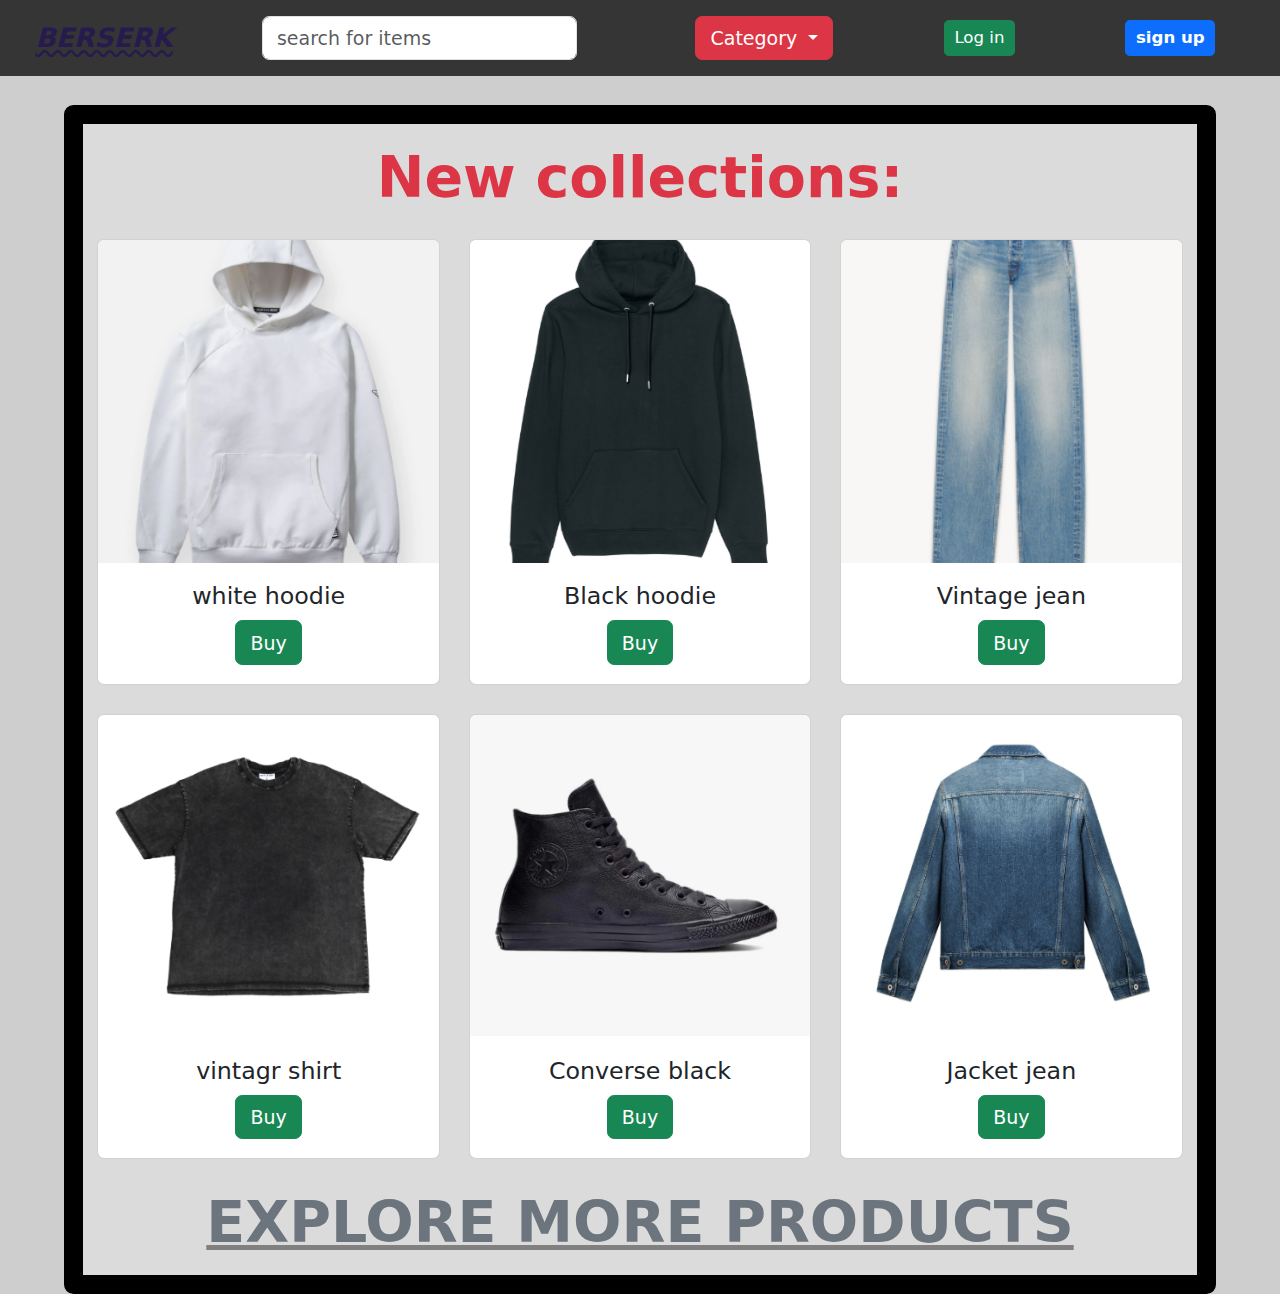
<file: index.html>
<!DOCTYPE html>
<html lang="en">
<head>
    <meta charset="UTF-8">
    <meta name="viewport" content="width=device-width, initial-scale=1.0">
    <title>Document</title>
    <link rel="stylesheet" href="css/page-1.css">
    <link rel="stylesheet" href="css/bootstrap.min.css">
</head>
<body>
    <script src="js/bootstrap.bundle.min.js"></script>
   
    <header class="myheader"> 
       <div class="logo-div"> <p class="logo-style">BERSERK</p></div>
       <div class=" search-bar "> <input type="search" class="form-control" id="exampleFormControlInput1" placeholder="search for items"></div>
       <div class="header-right-section">  
        <div class="dropdown">
            <button class="btn btn-danger dropdown-toggle" type="button" id="dropdownMenuButton" data-bs-toggle="dropdown" aria-expanded="false">
              Category
            </button>
            <ul class="dropdown-menu" aria-labelledby="dropdownMenuButton">
              <li><a class="dropdown-item" href="#">Men</a></li>
              <li><a class="dropdown-item" href="#">Women</a></li>
              <li><a class="dropdown-item" href="#">Kids</a></li>

            </ul>
          </div>
        
        <a href="login.html"><button class="btn btn-success btn-sm">Log in</button></a> <a href="signup.html"><button class="btn btn-primary fw-bold btn-sm">sign up</button></a>
    
    </div>
    </header>
    
    <main>
      <div class="main-div">
      <h1 class="display-5 fw-bold text-center text-danger mt-3">New collections:</h1>
        
   
      <div class="container my-4">
        <div class="row row-cols-2 row-cols-sm-2 row-cols-md-2 row-cols-lg-3 g-4">
          <!-- Card 1 -->
          <div class="col">
            <div class="card">
              <img src="images/white hoddie.png" class="card-img-top" alt="Card 1" style="height: 17rem; object-fit: cover;">
              <div class="card-body text-center">
                <h5 class="card-title">white hoodie</h5>
                <button class="btn btn-success">Buy</button>
              </div>
            </div>
          </div>
    
          <!-- Card 2 -->
          <div class="col">
            <div class="card">
              <img src="images/bkack hoodie.png" class="card-img-top" alt="Card 2" style="height: 17rem; object-fit: cover;">
              <div class="card-body text-center">
                <h5 class="card-title">Black hoodie</h5>
                <button class="btn btn-success">Buy</button>
              </div>
            </div>
          </div>
    
          <!-- Card 3 -->
          <div class="col">
            <div class="card">
              <img src="images/vintagejean.png" class="card-img-top" alt="Card 3" style="height: 17rem; object-fit: cover;">
              <div class="card-body text-center">
                <h5 class="card-title">Vintage jean</h5>
                <button class="btn btn-success">Buy</button>
              </div>
            </div>
          </div>
    
          <!-- Card 4 -->
          <div class="col">
            <div class="card">
              <img src="images/vintage shirt.png" class="card-img-top" alt="Card 4" style="height: 17rem; object-fit: cover;">
              <div class="card-body text-center">
                <h5 class="card-title">vintagr shirt</h5>
                <button class="btn btn-success">Buy</button>
              </div>
            </div>
          </div>
    
          <!-- Card 5 -->
          <div class="col">
            <div class="card">
              <img src="images/converse-black.png" class="card-img-top" alt="Card 5" style="height: 17rem; object-fit: cover;">
              <div class="card-body text-center">
                <h5 class="card-title">Converse black</h5>
                <button class="btn btn-success">Buy</button>
              </div>
            </div>
          </div>
    
          <!-- Card 6 -->
          <div class="col">
            <div class="card">
              <img src="images/jacket jean.png" class="card-img-top" alt="Card 6" style="height: 17rem; object-fit: cover;">
              <div class="card-body text-center">
                <h5 class="card-title">Jacket jean</h5>
                <button class="btn btn-success">Buy</button>

              </div>
            </div>
          </div>
        </div>
      </div>

      <a href="home-page.html" style="text-decoration: underline gray;"><p class="display-5 text-center fw-bold text-secondary">EXPLORE MORE PRODUCTS</p></a>      



          


     
          
        
           
        
        

        
          



































































































        
    
    

    </div>
    </main>




    
</body>
</html>
</file>
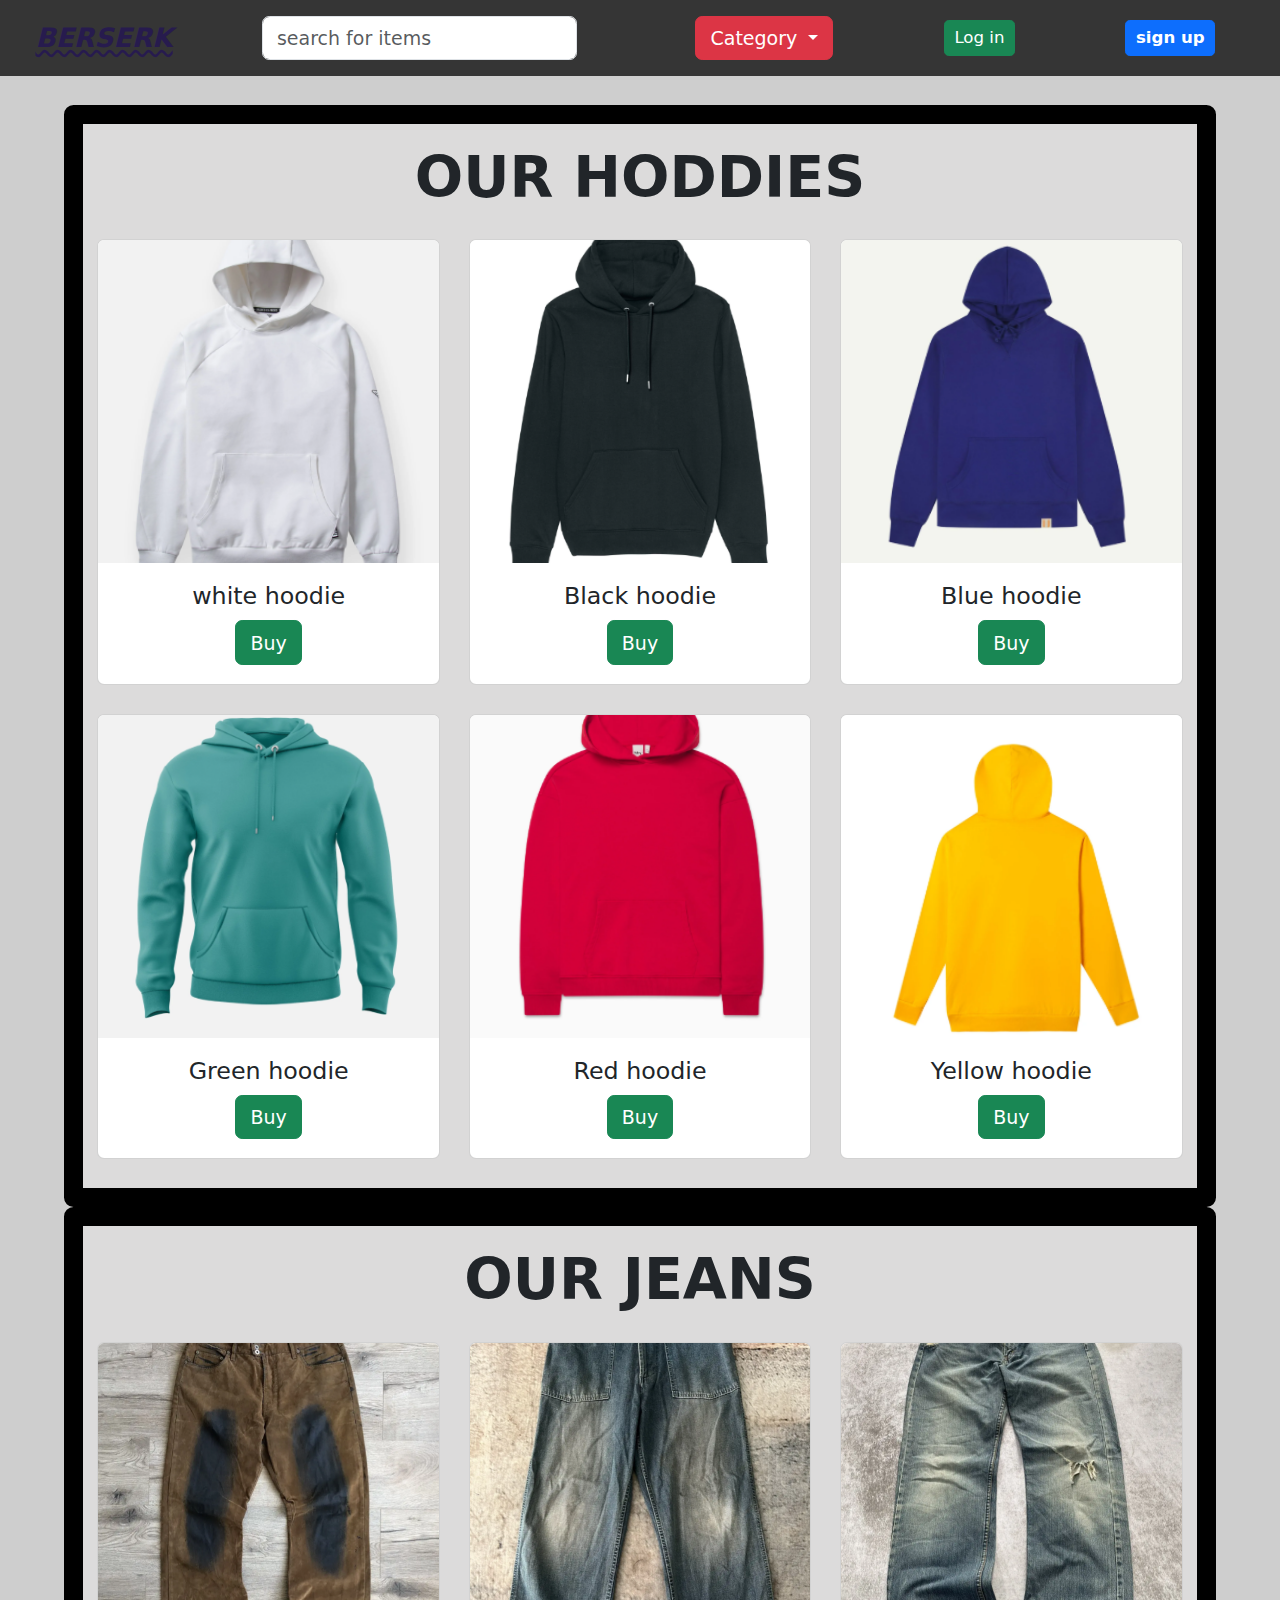
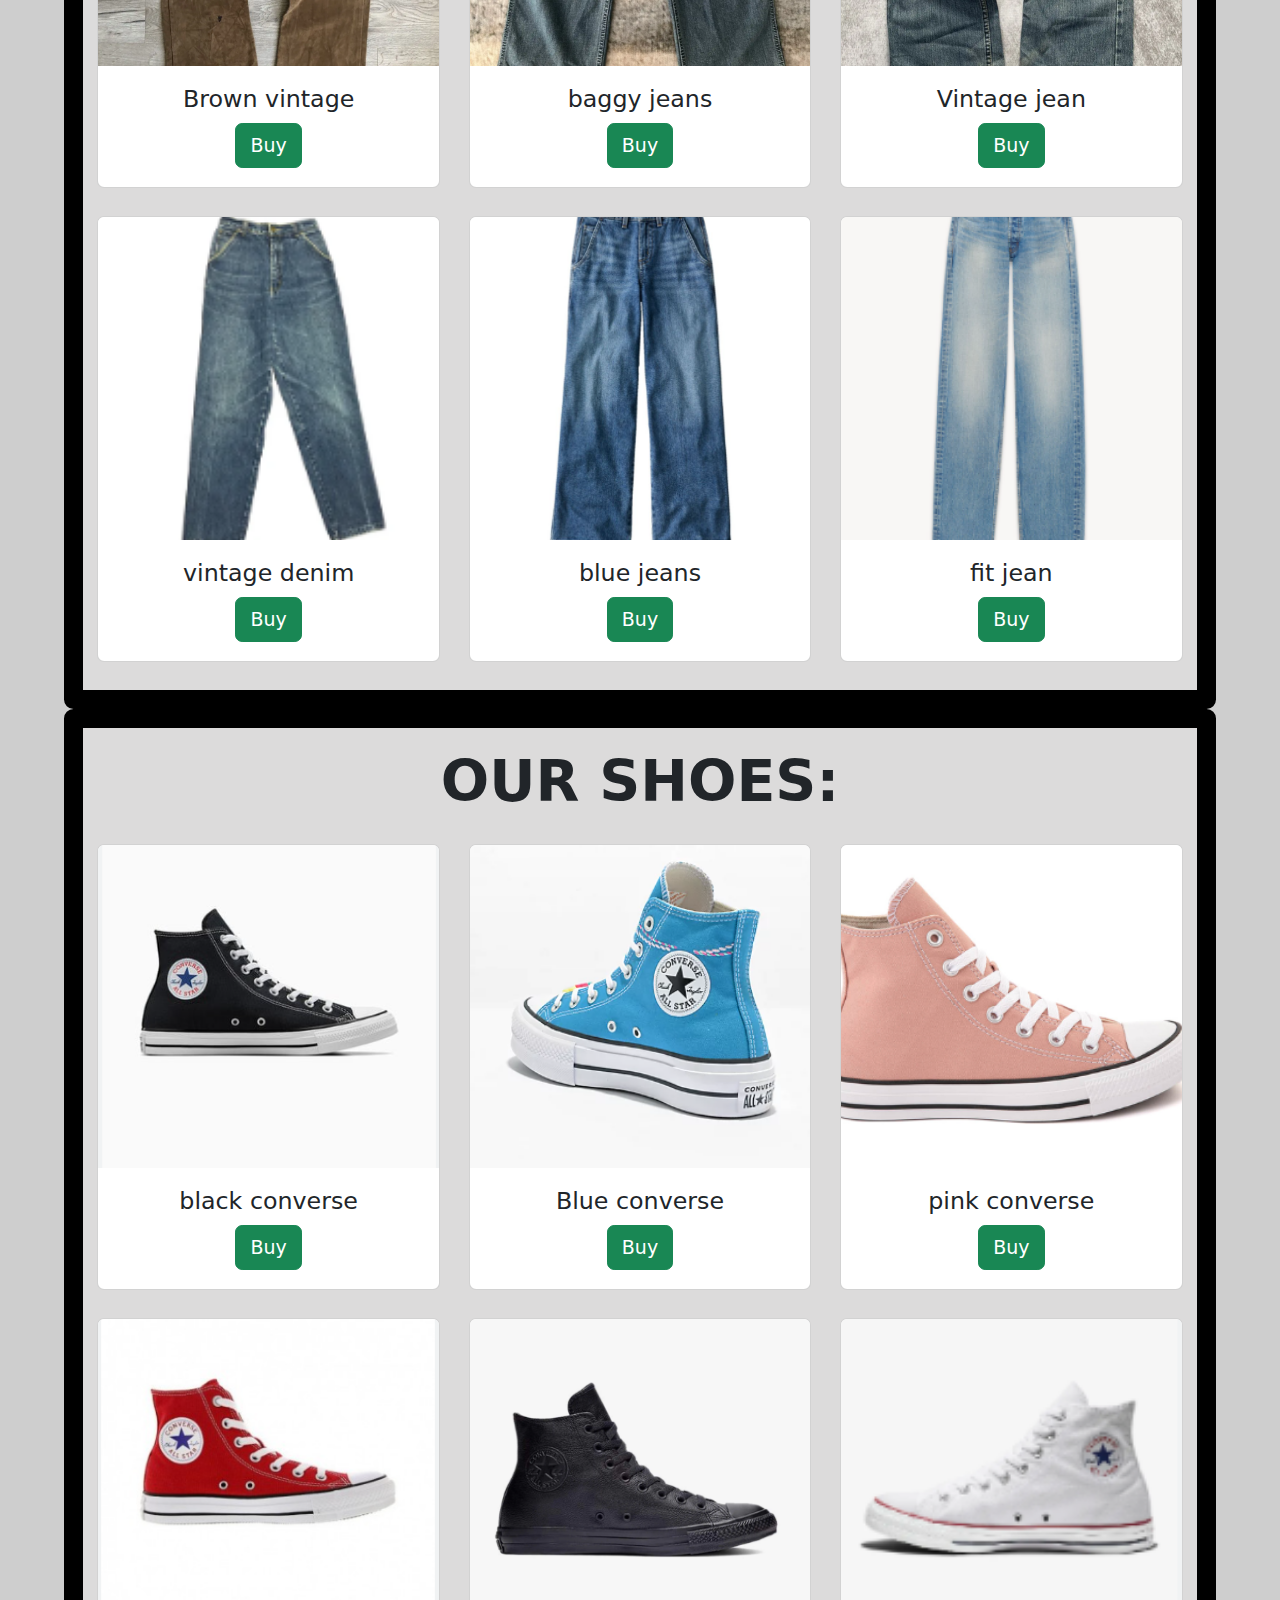
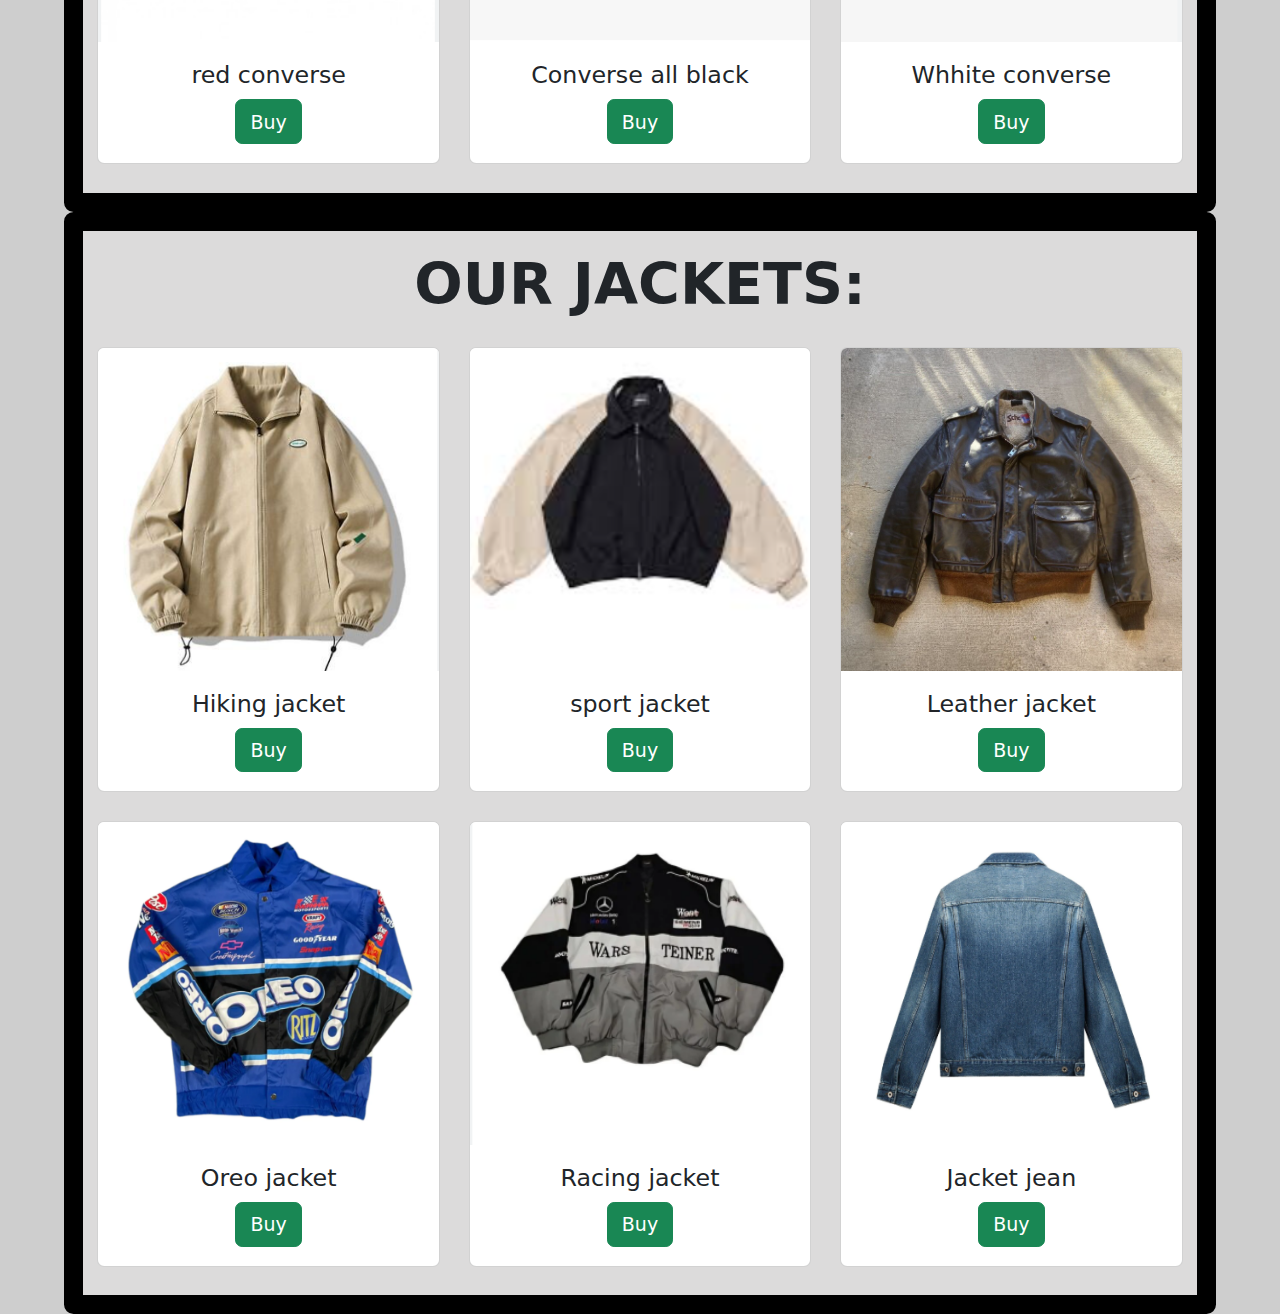
<file: home-page.html>
<!DOCTYPE html>
<html lang="en">
<head>
    <meta charset="UTF-8">
    <meta name="viewport" content="width=device-width, initial-scale=1.0">
    <title>Document</title>
    <link rel="stylesheet" href="css/bootstrap.min.css">
    <link rel="stylesheet" href="css/page-1.css">
</head>
<body>
    <script src="js/bootstrap.bundle.min.js"></script>
    

    <header class="myheader"> 
        <div class="logo-div"> <p class="logo-style">BERSERK</p></div>
        <div class=" search-bar "> <input type="search" class="form-control" id="exampleFormControlInput1" placeholder="search for items"></div>
        <div class="header-right-section">  
         <div class="dropdown">
             <button class="btn btn-danger dropdown-toggle" type="button" id="dropdownMenuButton" data-bs-toggle="dropdown" aria-expanded="false">
               Category
             </button>
             <ul class="dropdown-menu" aria-labelledby="dropdownMenuButton">
               <li><a class="dropdown-item" href="#">Men</a></li>
               <li><a class="dropdown-item" href="#">Women</a></li>
               <li><a class="dropdown-item" href="#">Kids</a></li>
 
             </ul>
           </div>
         
         <a href="login.html"><button class="btn btn-success btn-sm">Log in</button></a> <a href="signup.html"><button class="btn btn-primary fw-bold btn-sm">sign up</button></a>
     
     </div>
     </header>
     



    <div class="main-div">
        <h1 class="display-5 fw-bold text-center text-dark mt-3">OUR HODDIES</h1>
          
     
        <div class="container my-4">
          <div class="row row-cols-2 row-cols-sm-2 row-cols-md-2 row-cols-lg-3 g-4">
            <!-- Card 1 -->
            <div class="col">
              <div class="card">
                <img src="images/white hoddie.png" class="card-img-top" alt="Card 1" style="height: 17rem; object-fit: cover;">
                <div class="card-body text-center">
                  <h5 class="card-title">white hoodie</h5>
                  <button class="btn btn-success">Buy</button>
                </div>
              </div>
            </div>
      
            <!-- Card 2 -->
            <div class="col">
              <div class="card">
                <img src="images/bkack hoodie.png" class="card-img-top" alt="Card 2" style="height: 17rem; object-fit: cover;">
                <div class="card-body text-center">
                  <h5 class="card-title">Black hoodie</h5>
                  <button class="btn btn-success">Buy</button>
                </div>
              </div>
            </div>
      
            <!-- Card 3 -->
            <div class="col">
              <div class="card">
                <img src="homepageimgs/blue hoodie.png" class="card-img-top" alt="Card 3" style="height: 17rem; object-fit: cover;">
                <div class="card-body text-center">
                  <h5 class="card-title">Blue hoodie</h5>
                  <button class="btn btn-success">Buy</button>
                </div>
              </div>
            </div>
      
            <!-- Card 4 -->
            <div class="col">
              <div class="card">
                <img src="homepageimgs/green hoodie.png" class="card-img-top" alt="Card 4" style="height: 17rem; object-fit: cover;">
                <div class="card-body text-center">
                  <h5 class="card-title">Green hoodie</h5>
                  <button class="btn btn-success">Buy</button>
                </div>
              </div>
            </div>
      
            <!-- Card 5 -->
            <div class="col">
              <div class="card">
                <img src="homepageimgs/red hoodie.png" class="card-img-top" alt="Card 5" style="height: 17rem; object-fit: cover;">
                <div class="card-body text-center">
                  <h5 class="card-title">Red hoodie</h5>
                  <button class="btn btn-success">Buy</button>
                </div>
              </div>
            </div>
      
            <!-- Card 6 -->
            <div class="col">
              <div class="card">
                <img src="homepageimgs/yellow hoodie.png" class="card-img-top" alt="Card 6" style="height: 17rem; object-fit: cover;">
                <div class="card-body text-center">
                  <h5 class="card-title">Yellow hoodie</h5>
                  <button class="btn btn-success">Buy</button>
  
                </div>
              </div>
            </div>
          </div>
        </div>
  
       
  
  
  
            
  
  
       
            
          
             
          
          
  
          
            
  

  
  
  
  
  
  
  
  
  
  
  
  
  
  
  
  
  
  
  
  
  
  
  
  
          
      
      
  
      </div>





      <div class="main-div">
        <h1 class="display-5 fw-bold text-center text-dark mt-3">OUR JEANS</h1>
          
     
        <div class="container my-4">
          <div class="row row-cols-2 row-cols-sm-2 row-cols-md-2 row-cols-lg-3 g-4">
            <!-- Card 1 -->
            <div class="col">
              <div class="card">
                <img src="jeans images/jean 1 image.png" class="card-img-top" alt="Card 1" style="height: 17rem; object-fit: cover;">
                <div class="card-body text-center">
                  <h5 class="card-title">Brown vintage</h5>
                  <button class="btn btn-success">Buy</button>
                </div>
              </div>
            </div>
      
            <!-- Card 2 -->
            <div class="col">
              <div class="card">
                <img src="jeans images/image 2 jean.png" class="card-img-top" alt="Card 2" style="height: 17rem; object-fit: cover;">
                <div class="card-body text-center">
                  <h5 class="card-title">baggy jeans</h5>
                  <button class="btn btn-success">Buy</button>
                </div>
              </div>
            </div>
      
            <!-- Card 3 -->
            <div class="col">
              <div class="card">
                <img src="jeans images/jean 3 image.png" class="card-img-top" alt="Card 3" style="height: 17rem; object-fit: cover;">
                <div class="card-body text-center">
                  <h5 class="card-title">Vintage jean</h5>
                  <button class="btn btn-success">Buy</button>
                </div>
              </div>
            </div>
      
            <!-- Card 4 -->
            <div class="col">
              <div class="card">
                <img src="jeans images/jean5.png" class="card-img-top" alt="Card 4" style="height: 17rem; object-fit: cover;">
                <div class="card-body text-center">
                  <h5 class="card-title">vintage denim</h5>
                  <button class="btn btn-success">Buy</button>
                </div>
              </div>
            </div>
      
            <!-- Card 5 -->
            <div class="col">
              <div class="card">
                <img src="jeans images/jean6.png" class="card-img-top" alt="Card 5" style="height: 17rem; object-fit: cover;">
                <div class="card-body text-center">
                  <h5 class="card-title">blue jeans</h5>
                  <button class="btn btn-success">Buy</button>
                </div>
              </div>
            </div>
      
            <!-- Card 6 -->
            <div class="col">
              <div class="card">
                <img src="images/vintagejean.png" class="card-img-top" alt="Card 6" style="height: 17rem; object-fit: cover;">
                <div class="card-body text-center">
                  <h5 class="card-title">fit jean</h5>
                  <button class="btn btn-success">Buy</button>
  
                </div>
              </div>
            </div>
          </div>
        </div>
  
       

  
  
  
  
  
  
  
  
  
  
  
  
  
  
  
  
  
  
  
  
  
  
  
  
  
  
  
  
  
          
      
      
  
      </div>




      <div class="main-div">
        <h1 class="display-5 fw-bold text-center text-dark mt-3">OUR SHOES:</h1>
          
     
        <div class="container my-4">
          <div class="row row-cols-2 row-cols-sm-2 row-cols-md-2 row-cols-lg-3 g-4">
            <!-- Card 1 -->
            <div class="col">
              <div class="card">
                <img src="converse/blackconv.png" class="card-img-top" alt="Card 1" style="height: 17rem; object-fit: cover;">
                <div class="card-body text-center">
                  <h5 class="card-title">black converse</h5>
                  <button class="btn btn-success">Buy</button>
                </div>
              </div>
            </div>
      
            <!-- Card 2 -->
            <div class="col">
              <div class="card">
                <img src="converse/blue conv.png" class="card-img-top" alt="Card 2" style="height: 17rem; object-fit: cover;">
                <div class="card-body text-center">
                  <h5 class="card-title">Blue converse</h5>
                  <button class="btn btn-success">Buy</button>
                </div>
              </div>
            </div>
      
            <!-- Card 3 -->
            <div class="col">
              <div class="card">
                <img src="converse/pinkconv.png" class="card-img-top" alt="Card 3" style="height: 17rem; object-fit: cover;">
                <div class="card-body text-center">
                  <h5 class="card-title">pink converse</h5>
                  <button class="btn btn-success">Buy</button>
                </div>
              </div>
            </div>
      
            <!-- Card 4 -->
            <div class="col">
              <div class="card">
                <img src="converse/redconv.png" class="card-img-top" alt="Card 4" style="height: 17rem; object-fit: cover;">
                <div class="card-body text-center">
                  <h5 class="card-title">red converse</h5>
                  <button class="btn btn-success">Buy</button>
                </div>
              </div>
            </div>
      
            <!-- Card 5 -->
            <div class="col">
              <div class="card">
                <img src="images/converse-black.png" class="card-img-top" alt="Card 5" style="height: 17rem; object-fit: cover;">
                <div class="card-body text-center">
                  <h5 class="card-title">Converse all black</h5>
                  <button class="btn btn-success">Buy</button>
                </div>
              </div>
            </div>
      
            <!-- Card 6 -->
            <div class="col">
              <div class="card">
                <img src="converse/white conv.png" class="card-img-top" alt="Card 6" style="height: 17rem; object-fit: cover;">
                <div class="card-body text-center">
                  <h5 class="card-title">Whhite converse</h5>
                  <button class="btn btn-success">Buy</button>
  
                </div>
              </div>
            </div>
          </div>
        </div>
  
              
  
  
  
            
  
  
       
            
          
             
          
          
  
          
            
  
  
  
  
  
  
  
  
  
  
  
  
  
  
  
  
  
  
  
  
  
  
  
  
  
  
  
  
  
  
  
  
  
  
  
  
  
  
  
  
  
  
  
  
  
  
  
  
  
  
  
  
  
  
  
  
  
  
  
  
  
  
  
  
  
  
  
  
  
  
  
  
  
  
  
  
  
  
  
  
  
  
  
  
  
  
  
  
  
  
  
  
  
  
  
  
  
  
  
          
      
      
  
      </div>



      <div class="main-div">
        <h1 class="display-5 fw-bold text-center text-dark mt-3">OUR JACKETS:</h1>
          
     
        <div class="container my-4">
          <div class="row row-cols-2 row-cols-sm-2 row-cols-md-2 row-cols-lg-3 g-4">
            <!-- Card 1 -->
            <div class="col">
              <div class="card">
                <img src="jaketts/jacke1.png" class="card-img-top" alt="Card 1" style="height: 17rem; object-fit: cover;">
                <div class="card-body text-center">
                  <h5 class="card-title">Hiking jacket</h5>
                  <button class="btn btn-success">Buy</button>
                </div>
              </div>
            </div>
      
            <!-- Card 2 -->
            <div class="col">
              <div class="card">
                <img src="jaketts/jacke2.png" class="card-img-top" alt="Card 2" style="height: 17rem; object-fit: cover;">
                <div class="card-body text-center">
                  <h5 class="card-title">sport jacket</h5>
                  <button class="btn btn-success">Buy</button>
                </div>
              </div>
            </div>
      
            <!-- Card 3 -->
            <div class="col">
              <div class="card">
                <img src="jaketts/jacke3.png" class="card-img-top" alt="Card 3" style="height: 17rem; object-fit: cover;">
                <div class="card-body text-center">
                  <h5 class="card-title">Leather jacket</h5>
                  <button class="btn btn-success">Buy</button>
                </div>
              </div>
            </div>
      
            <!-- Card 4 -->
            <div class="col">
              <div class="card">
                <img src="jaketts/jacke4.png" class="card-img-top" alt="Card 4" style="height: 17rem; object-fit: cover;">
                <div class="card-body text-center">
                  <h5 class="card-title">Oreo jacket</h5>
                  <button class="btn btn-success">Buy</button>
                </div>
              </div>
            </div>
      
            <!-- Card 5 -->
            <div class="col">
              <div class="card">
                <img src="jaketts/jacke5.png" class="card-img-top" alt="Card 5" style="height: 17rem; object-fit: cover;">
                <div class="card-body text-center">
                  <h5 class="card-title">Racing jacket</h5>
                  <button class="btn btn-success">Buy</button>
                </div>
              </div>
            </div>
      
            <!-- Card 6 -->
            <div class="col">
              <div class="card">
                <img src="images/jacket jean.png" class="card-img-top" alt="Card 6" style="height: 17rem; object-fit: cover;">
                <div class="card-body text-center">
                  <h5 class="card-title">Jacket jean</h5>
                  <button class="btn btn-success">Buy</button>
  
                </div>
              </div>
            </div>
          </div>
        </div>
  
       
  
  
            
  
  
       
            
          
             
          
          
  
  
  
  
  
  
  
  
  
  
  
  
  
  
  
  
  
  
  
  
  
  
  
  
  
  
  
  
  
  
  
  
  
  
  
  
  
  
  
  
  
  
  
  
  
  
          
      
      
  
      </div>

  
</body>
</html>
</file>
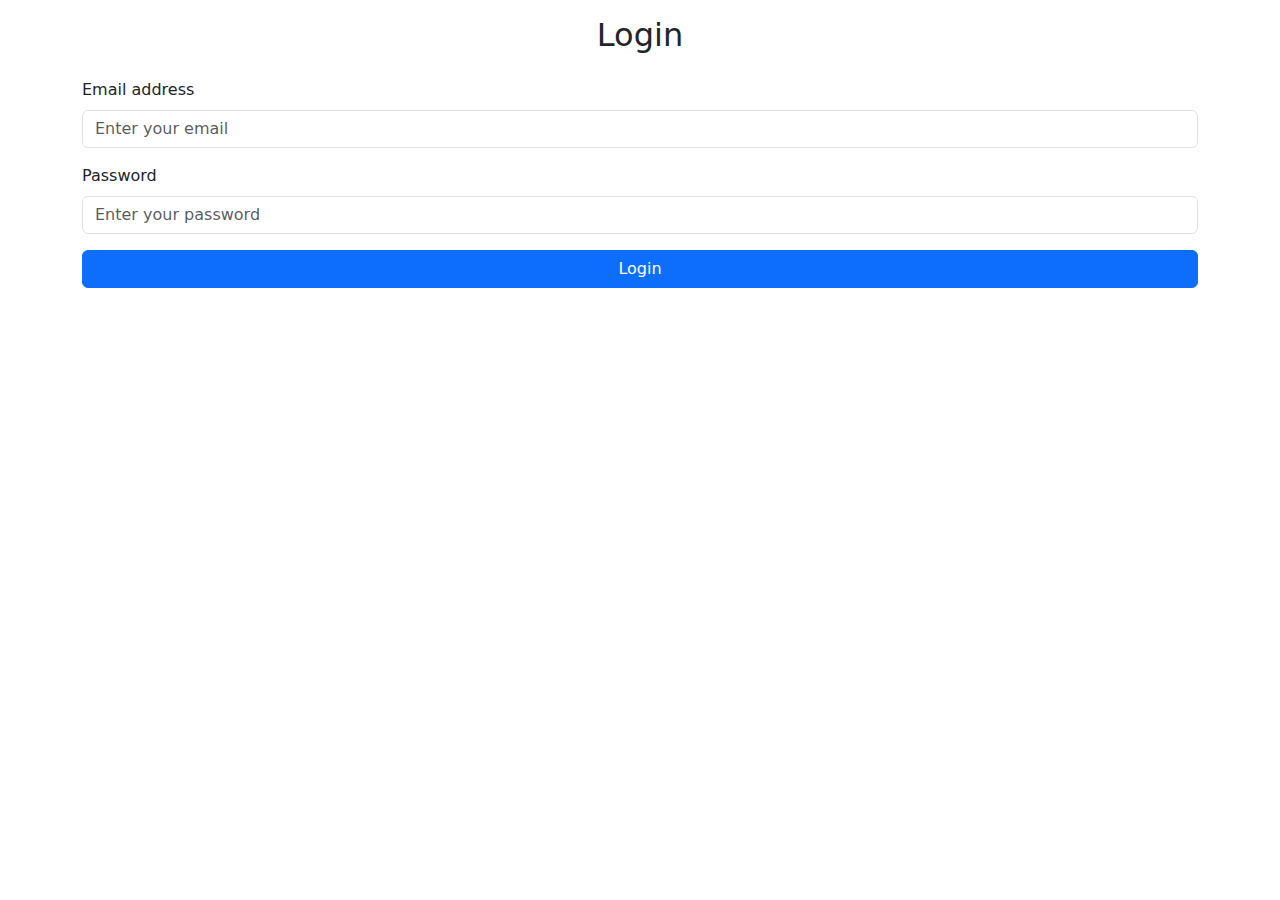
<file: login.html>
<!DOCTYPE html>
<html lang="en">
<head>
    <meta charset="UTF-8">
    <meta name="viewport" content="width=device-width, initial-scale=1.0">
    <title>Document</title>
    <link rel="stylesheet" href="css/bootstrap.min.css">
</head>
<body>
    <script src="js/bootstrap.bundle.min.js"></script>
     
    <div class="container mt-3">
        <div class="form-container">
          <h2 class="text-center mb-4">Login</h2>
          <form>
            <div class="mb-3">
              <label for="email" class="form-label">Email address</label>
              <input type="email" class="form-control" id="email" placeholder="Enter your email" required>
            </div>
            <div class="mb-3">
              <label for="password" class="form-label">Password</label>
              <input type="password" class="form-control" id="password" placeholder="Enter your password" required>
            </div>
            <div class="d-grid">
              <button type="submit" class="btn btn-primary">Login</button>
            </div>
          </form>
        </div>
      </div>

    
</body>
</html>
</file>
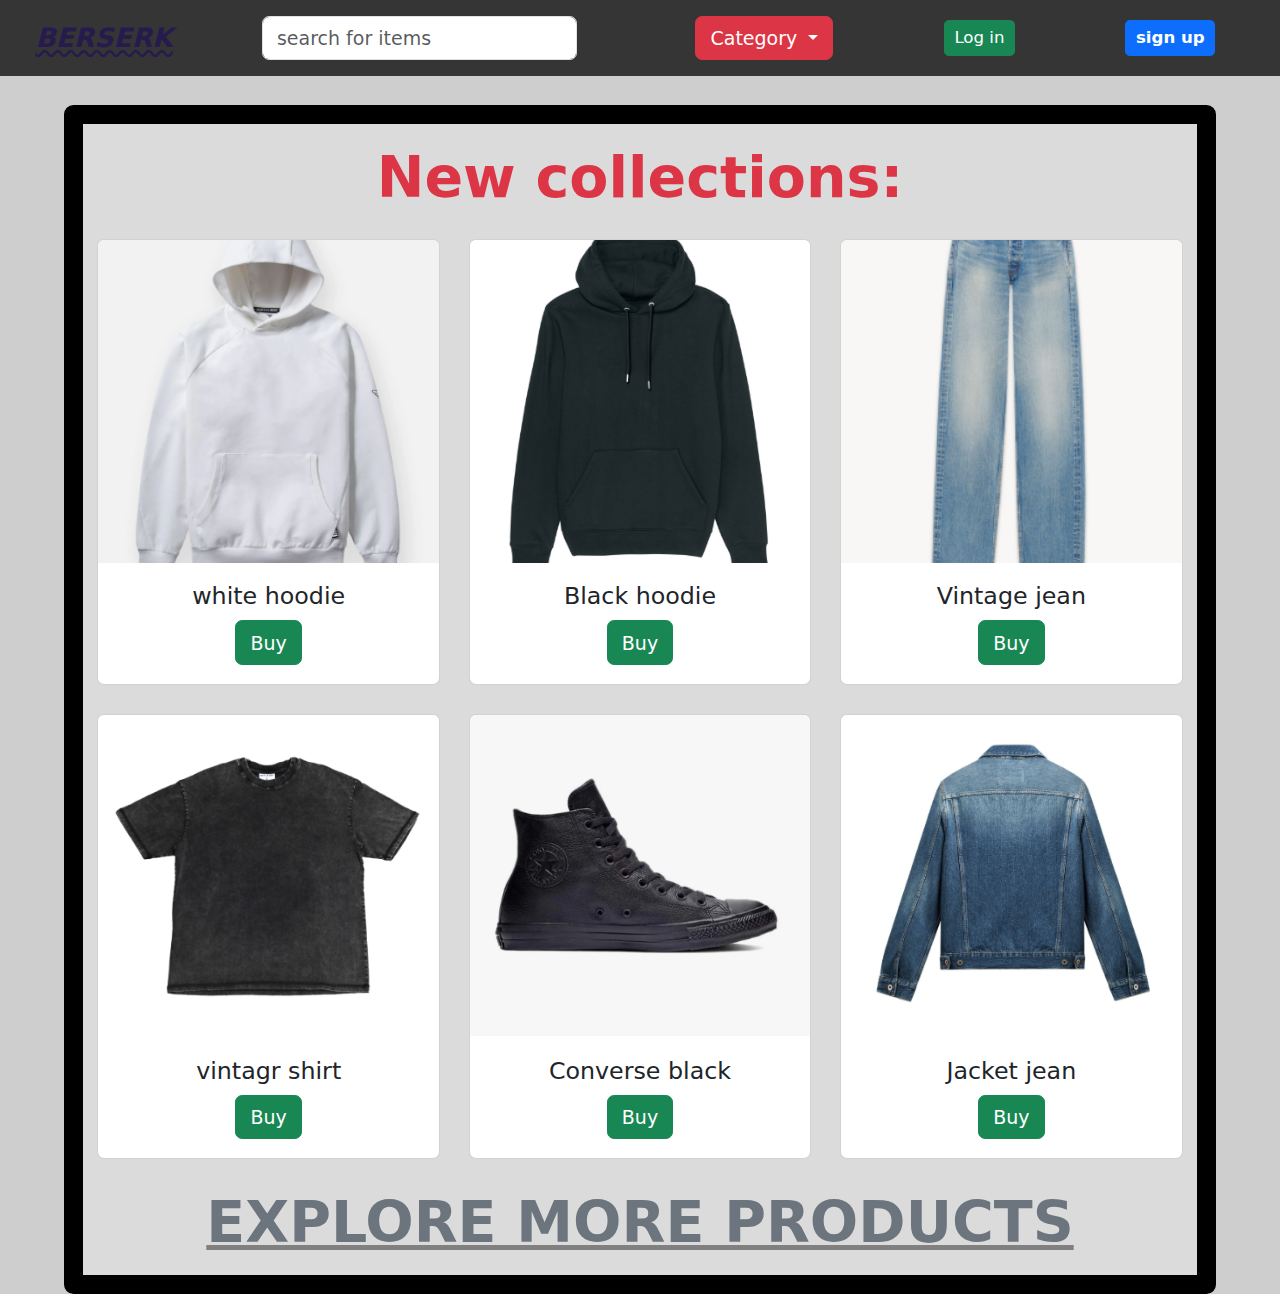
<file: page-1.html>
<!DOCTYPE html>
<html lang="en">
<head>
    <meta charset="UTF-8">
    <meta name="viewport" content="width=device-width, initial-scale=1.0">
    <title>Document</title>
    <link rel="stylesheet" href="css/page-1.css">
    <link rel="stylesheet" href="css/bootstrap.min.css">
</head>
<body>
    <script src="js/bootstrap.bundle.min.js"></script>
   
    <header class="myheader"> 
       <div class="logo-div"> <p class="logo-style">BERSERK</p></div>
       <div class=" search-bar "> <input type="search" class="form-control" id="exampleFormControlInput1" placeholder="search for items"></div>
       <div class="header-right-section">  
        <div class="dropdown">
            <button class="btn btn-danger dropdown-toggle" type="button" id="dropdownMenuButton" data-bs-toggle="dropdown" aria-expanded="false">
              Category
            </button>
            <ul class="dropdown-menu" aria-labelledby="dropdownMenuButton">
              <li><a class="dropdown-item" href="#">Men</a></li>
              <li><a class="dropdown-item" href="#">Women</a></li>
              <li><a class="dropdown-item" href="#">Kids</a></li>

            </ul>
          </div>
        
        <a href="login.html"><button class="btn btn-success btn-sm">Log in</button></a> <a href="signup.html"><button class="btn btn-primary fw-bold btn-sm">sign up</button></a>
    
    </div>
    </header>
    
    <main>
      <div class="main-div">
      <h1 class="display-5 fw-bold text-center text-danger mt-3">New collections:</h1>
        
   
      <div class="container my-4">
        <div class="row row-cols-2 row-cols-sm-2 row-cols-md-2 row-cols-lg-3 g-4">
          <!-- Card 1 -->
          <div class="col">
            <div class="card">
              <img src="images/white hoddie.png" class="card-img-top" alt="Card 1" style="height: 17rem; object-fit: cover;">
              <div class="card-body text-center">
                <h5 class="card-title">white hoodie</h5>
                <button class="btn btn-success">Buy</button>
              </div>
            </div>
          </div>
    
          <!-- Card 2 -->
          <div class="col">
            <div class="card">
              <img src="images/bkack hoodie.png" class="card-img-top" alt="Card 2" style="height: 17rem; object-fit: cover;">
              <div class="card-body text-center">
                <h5 class="card-title">Black hoodie</h5>
                <button class="btn btn-success">Buy</button>
              </div>
            </div>
          </div>
    
          <!-- Card 3 -->
          <div class="col">
            <div class="card">
              <img src="images/vintagejean.png" class="card-img-top" alt="Card 3" style="height: 17rem; object-fit: cover;">
              <div class="card-body text-center">
                <h5 class="card-title">Vintage jean</h5>
                <button class="btn btn-success">Buy</button>
              </div>
            </div>
          </div>
    
          <!-- Card 4 -->
          <div class="col">
            <div class="card">
              <img src="images/vintage shirt.png" class="card-img-top" alt="Card 4" style="height: 17rem; object-fit: cover;">
              <div class="card-body text-center">
                <h5 class="card-title">vintagr shirt</h5>
                <button class="btn btn-success">Buy</button>
              </div>
            </div>
          </div>
    
          <!-- Card 5 -->
          <div class="col">
            <div class="card">
              <img src="images/converse-black.png" class="card-img-top" alt="Card 5" style="height: 17rem; object-fit: cover;">
              <div class="card-body text-center">
                <h5 class="card-title">Converse black</h5>
                <button class="btn btn-success">Buy</button>
              </div>
            </div>
          </div>
    
          <!-- Card 6 -->
          <div class="col">
            <div class="card">
              <img src="images/jacket jean.png" class="card-img-top" alt="Card 6" style="height: 17rem; object-fit: cover;">
              <div class="card-body text-center">
                <h5 class="card-title">Jacket jean</h5>
                <button class="btn btn-success">Buy</button>

              </div>
            </div>
          </div>
        </div>
      </div>

      <a href="home-page.html" style="text-decoration: underline gray;"><p class="display-5 text-center fw-bold text-secondary">EXPLORE MORE PRODUCTS</p></a>      



          


     
          
        
           
        
        

        
          



































































































        
    
    

    </div>
    </main>




    
</body>
</html>
</file>
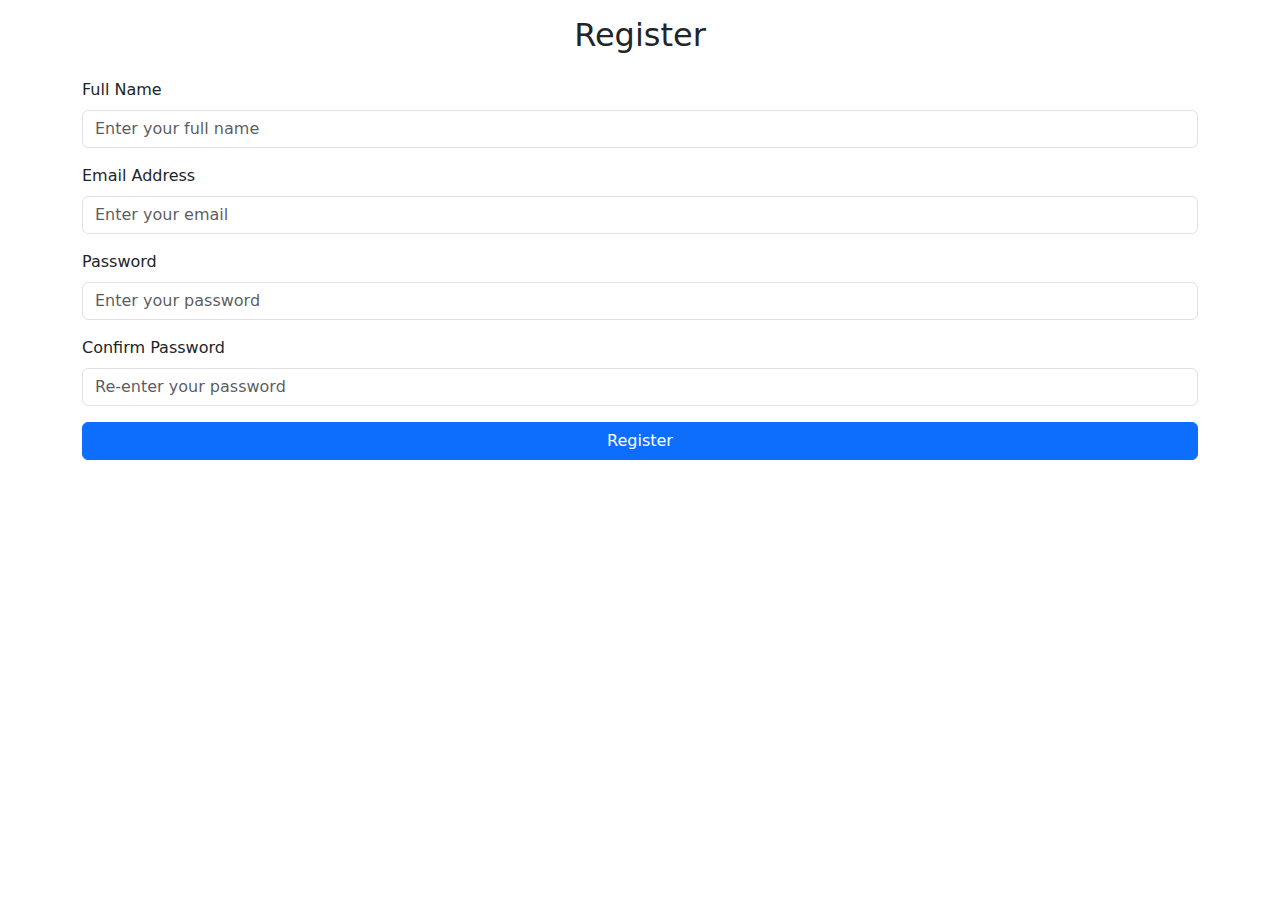
<file: signup.html>
<!DOCTYPE html>
<html lang="en">
<head>
    <meta charset="UTF-8">
    <meta name="viewport" content="width=device-width, initial-scale=1.0">
    <title>Document</title> 
    <link rel="stylesheet" href="css/bootstrap.min.css">
</head>
<body>
    <script src="js/bootstrap.bundle.min.js"></script>
    <div class="container ">
        <div class="form-container mt-3">
          <h2 class="text-center mb-4">Register</h2>
          <form>
           
            <div class="mb-3">
              <label for="name" class="form-label">Full Name</label>
              <input type="text" class="form-control" id="name" placeholder="Enter your full name" required>
            </div>
    
            
            <div class="mb-3">
              <label for="email" class="form-label">Email Address</label>
              <input type="email" class="form-control" id="email" placeholder="Enter your email" required>
            </div>
    
            
            <div class="mb-3">
              <label for="password" class="form-label">Password</label>
              <input type="password" class="form-control" id="password" placeholder="Enter your password" required>
            </div>
    
            
            <div class="mb-3">
              <label for="confirmPassword" class="form-label">Confirm Password</label>
              <input type="password" class="form-control" id="confirmPassword" placeholder="Re-enter your password" required>
            </div>
    
            
            <div class="d-grid">
              <button type="submit" class="btn btn-primary">Register</button>
            </div>
          </form>
        </div>
      </div>
</body>
</html>
</file>
<file: css/page-1.css>
@media(max-width:768px) {
html{
    font-size:10px;



}
}

@media(min-width:769px) and (max-width:1024px){
    html{
        font-size:16px ;
        
    }
    
}
@media(min-width:1025px) {
    html{
        font-size:19px;

    
    
    }
  
    }
body{
    background-color: rgb(206, 206, 206) !important;
    
}
.myheader{
    width: 100%;
    height: 4rem; 
    background-color: rgb(53, 53, 53);
    display: flex;
    flex-direction: row;
    align-items: center;
    position: fixed;
    justify-content: space-between;
    padding: 0 0.5rem 0 0.5rem;
    z-index: 100;


}
.logo-style{
font-weight: bold;
font-style: oblique;
text-decoration: wavy underline;
font-size: 1.4rem;
margin: 0;
color: rgb(39, 27, 78);
}
.logo-div{
    width: 15%;
    display: flex;
    align-items: center;
    justify-content: center;
}




.search-bar{
    width: 25%;
    display: flex;
    height: 70%;
    align-items: center;
    justify-content: center;
    overflow: hidden;
   
    border: none;

}
.search-bar:focus{
    outline: none;
}


.header-right-section{ 

    display: flex;
    width: 50%; justify-content: space-around;
    align-items: center;
    
}

.main-div{  
    position: relative;
    border:1rem solid black ;
    border-radius: 0.5rem;
     
    top: 5.5rem;
    z-index: 99;
    margin:0 5% 0 5% ;
    background-color: rgb(220, 219, 219);
    padding:0;
}
.explore{
    font-size: 4vw;
    
}
.item-container{
    width: 35vw; background-color: black; height: 60vw; overflow: hidden; 
    }
.item-photo{
    height: 70%; width: 100%;
    overflow: hidden; object-fit: cover;
  
}
.item-title{
    height: 30%; width: 100%;
}
.product{
    object-fit: contain; width: 100%;
    height: 100%;
    
}
</file>
